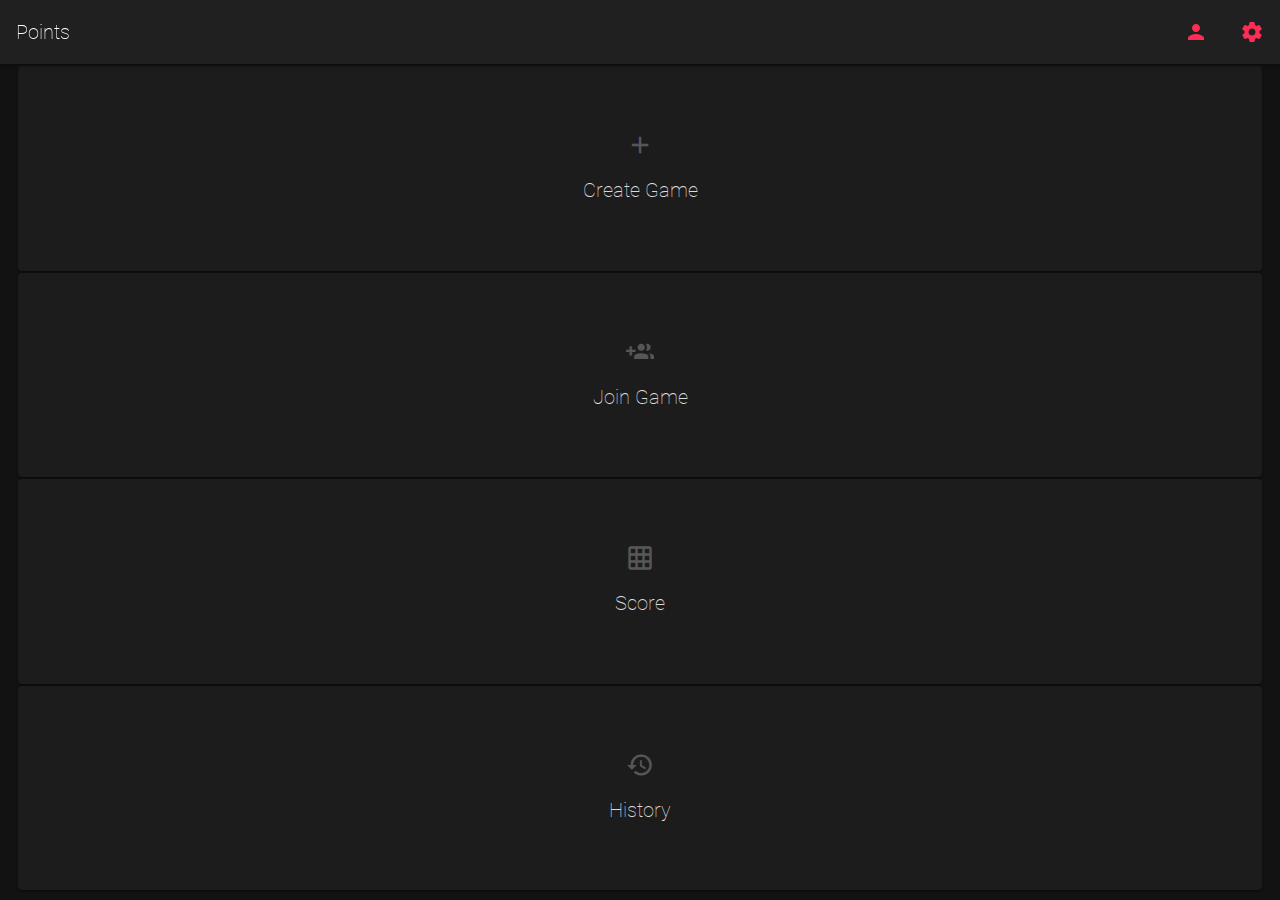
<file: index.html>
<!DOCTYPE html>
<html class="theme-dark color-theme-pink">
<head>
  <meta charset="utf-8">
  <meta http-equiv="Content-Security-Policy" content="default-src * 'self' 'unsafe-inline' 'unsafe-eval' data: gap: content:">
  <meta name="viewport" content="width=device-width, initial-scale=1, maximum-scale=1, minimum-scale=1, user-scalable=no, minimal-ui, viewport-fit=cover">
  <meta name="theme-color" content="#121212">
  <meta name="format-detection" content="telephone=no">
  <meta name="msapplication-tap-highlight" content="no">
  <title>Points</title>
  <meta name="apple-mobile-web-app-capable" content="yes">
  <meta name="apple-mobile-web-app-status-bar-style" content="black-translucent">
  <link rel="apple-touch-icon" href="static/icons/apple-touch-icon.png">
  <link rel="icon" href="static/icons/favicon.png">
  <link rel="stylesheet" href="css/framework7.bundle.min.css">
  <link rel="stylesheet" href="css/app.css">
  <link rel="stylesheet" href="css/icons.css">
  <link rel="manifest" href="/manifest.json">
</head>
<body>
  <div id="app">
    <div class="view view-main view-init safe-areas" data-master-detail-breakpoint="800" data-url="/">
      <div class="page page-home">
        <div class="navbar">
          <div class="navbar-bg"></div>
          <div class="navbar-inner">
            <div class="title">Points</div>
            <div class="right">
              <a class="link icon-only" id="share" style="display: none;" onclick="share();">
                <i class="material-icons md-only">share</i>
              </a>
              <a class="link icon-only" onclick="person();" id="person_btn">
                <i class="material-icons md-only">person</i>
              </a>
              <a class="link icon-only popover-open" id="info_btn" data-popover=".popover-info">
                <i class="material-icons md-only">settings</i>
              </a>
            </div>
          </div>
        </div>
        <div class="page-content">
          <table style="width:100%;height:100%;">
            <tr height="25%">
              <td width="100%" style="padding: 0px;">
                <div style="padding-top: 16px;width: 100%; height: 100%;">
                  <div class="card game-cards" onclick="create_game();">
                    <div class="card-header">
                      <div style="margin: auto;text-align: center;">
                        <i class="material-icons md-only">add</i><br/>
                        Create Game
                      </div>
                    </div>
                  </div>
                </div>
              </td>
            </tr>
            <tr height="25%">
              <td width="100%" style="padding: 0px;">
                <div style="padding-top: 16px;width: 100%; height: 100%;">
                  <div class="card game-cards" onclick="join_game();">
                    <div class="card-header">
                      <div style="margin: auto;text-align: center;">
                        <i class="material-icons md-only">group_add</i><br/>
                        Join Game
                      </div>
                    </div>
                  </div>
                </div>
              </td>
            </tr>
            <tr height="25%">
              <td width="100%" style="padding: 0px;">
                <div style="padding-top: 16px;width: 100%; height: 100%;">
                  <div class="card game-cards" onclick="score();">
                    <div class="card-header">
                      <div style="margin: auto;text-align: center;">
                        <i class="material-icons md-only">grid_on</i><br/>
                        Score
                      </div>
                    </div>
                  </div>
                </div>
              </td>
            </tr>
            <tr height="25%">
              <td width="100%" style="padding: 0px;">
                <div style="padding-top: 16px;width: 100%; height: 100%;">
                  <div class="card game-cards" onclick="history_card();">
                    <div class="card-header">
                      <div style="margin: auto;text-align: center;">
                        <i class="material-icons md-only">history</i><br/>
                        History
                      </div>
                    </div>
                  </div>
                </div>
              </td>
            </tr>
          </table>
          <!--<div style="padding: 16px;">
            <div class="card game-cards" onclick="check_username();">
              <div class="card-header">Check Username</div>
            </div>
            <div class="card game-cards" style="margin-top: 20px;" onclick="mainView['router'].navigate('/about/')">
              <div class="card-header">About</div>
            </div>
            <div class="card game-cards" style="margin-top: 20px;" onclick="mainView['router'].navigate('/aboutt/')">
              <div class="card-header">404</div>
            </div>
          </div>-->
          <!-- add, group_add -->
          <!--<div style="padding: 16px;">
            <div class="card game-cards" onclick="create_game();">
              <div class="card-header">Create Game <i class="material-icons md-only">add</i></div>
            </div>
            <div class="card game-cards" style="margin-top: 20px;" onclick="join_game();">
              <div class="card-header">Join Game <i class="material-icons md-only">group_add</i></div>
            </div>
          </div>
        </div>-->
        </div>
        <div class="popover popover-info">
          <div class="popover-inner">
            <div class="card">
              <div class="card-header">Colour Theme <i class="material-icons md-only">palette</i></div>
              <div class="card-content card-content-padding">
                  <table style="width:100%;">
                      <tr>
                        <td>
                          <center><div onclick="update_colour('red');" class="chip-media bg-color-red colorpicker"></div></center>
                        </td>
                        <td>
                          <center><div onclick="update_colour('green');" class="chip-media bg-color-green colorpicker"></div></center>
                        </td>
                        <td>
                          <center><div onclick="update_colour('blue');" class="chip-media bg-color-blue colorpicker"></div></center>
                        </td>
                        <td>
                          <center><div onclick="update_colour('pink');" class="chip-media bg-color-pink colorpicker"></div></center>
                        </td>
                      </tr>
                      <tr style="height: 72px;">
                        <td>
                          <center><div onclick="update_colour('yellow');" class="chip-media bg-color-yellow colorpicker"></div></center>
                        </td>
                        <td>
                          <center><div onclick="update_colour('orange');" class="chip-media bg-color-orange colorpicker"></div></center>
                        </td>
                        <td>
                          <center><div onclick="update_colour('purple');" class="chip-media bg-color-purple colorpicker"></div></center>
                        </td>
                        <td>
                          <center><div onclick="update_colour('deeppurple');" class="chip-media bg-color-deeppurple colorpicker"></div></center>
                        </td>
                      </tr>
                      <tr>
                        <td>
                          <center><div onclick="update_colour('lightblue');" class="chip-media bg-color-lightblue colorpicker"></div></center>
                        </td>
                        <td>
                          <center><div onclick="update_colour('teal');" class="chip-media bg-color-teal colorpicker"></div></center>
                        </td>
                        <td>
                          <center><div onclick="update_colour('lime');" class="chip-media bg-color-lime colorpicker"></div></center>
                        </td>
                        <td>
                          <center><div onclick="update_colour('deeporange');" class="chip-media bg-color-deeporange colorpicker"></div></center>
                        </td>
                      </tr>
                  </table>
                </div>
            </div>
            <div class="card">
            <br/><center>
              Made by Chirag Galaiya<br/><br/>
              <table style="width:100%;">
                <tr>
                  <td width="25%"></td>  
                  <td width="20%">
                      <center><img onclick="window.open('https://www.instagram.com/chiraggalaiya/', '_blank'); return false;" src="[data-uri]" style="width:45px;"/></center>
                  </td>  
                  <td width="10%"></td>  
                  <td width="20%">
                      <center><img onclick="window.open('https://www.snapchat.com/add/chilichingching', '_blank'); return false;" src="[data-uri]" style="width:45px;"/></center>
                  </td>  
                  <td width="25%"></td>  
                </tr>
              </table>
            </center><br/>
            </div>
          </div>
        </div>
        <div class="popover popover-person">
          <div class="popover-inner">
            <div class="card-header">Username <a href="#" class="link icon-only" onclick="update_username();"><i class="material-icons md-only">done</i></a></div>
            <div class="card-content card-content-padding">
              
                <div class="list inline-labels">
                  <div class="item-content item-input" style="margin-bottom: 6px;">
                    <div class="item-inner">
                      <div class="item-input-wrap">
                        <form autocomplete="off"><input type="text" name="name" id="username" maxlength="16"></form>
                        <span class="input-clear-button" onclick="$('#username')[0].value='';"></span>
                      </div>
                    </div>
                  </div>
                </div>
              
            </div>
          </div>
        </div>
      </div>
    </div>
  </div>
</div>
<script src="https://js.pusher.com/5.1/pusher.min.js"></script>
<script src="js/framework7.bundle.min.js"></script>
<script src="js/app.js?2"></script>
</body>
</html>
</file>
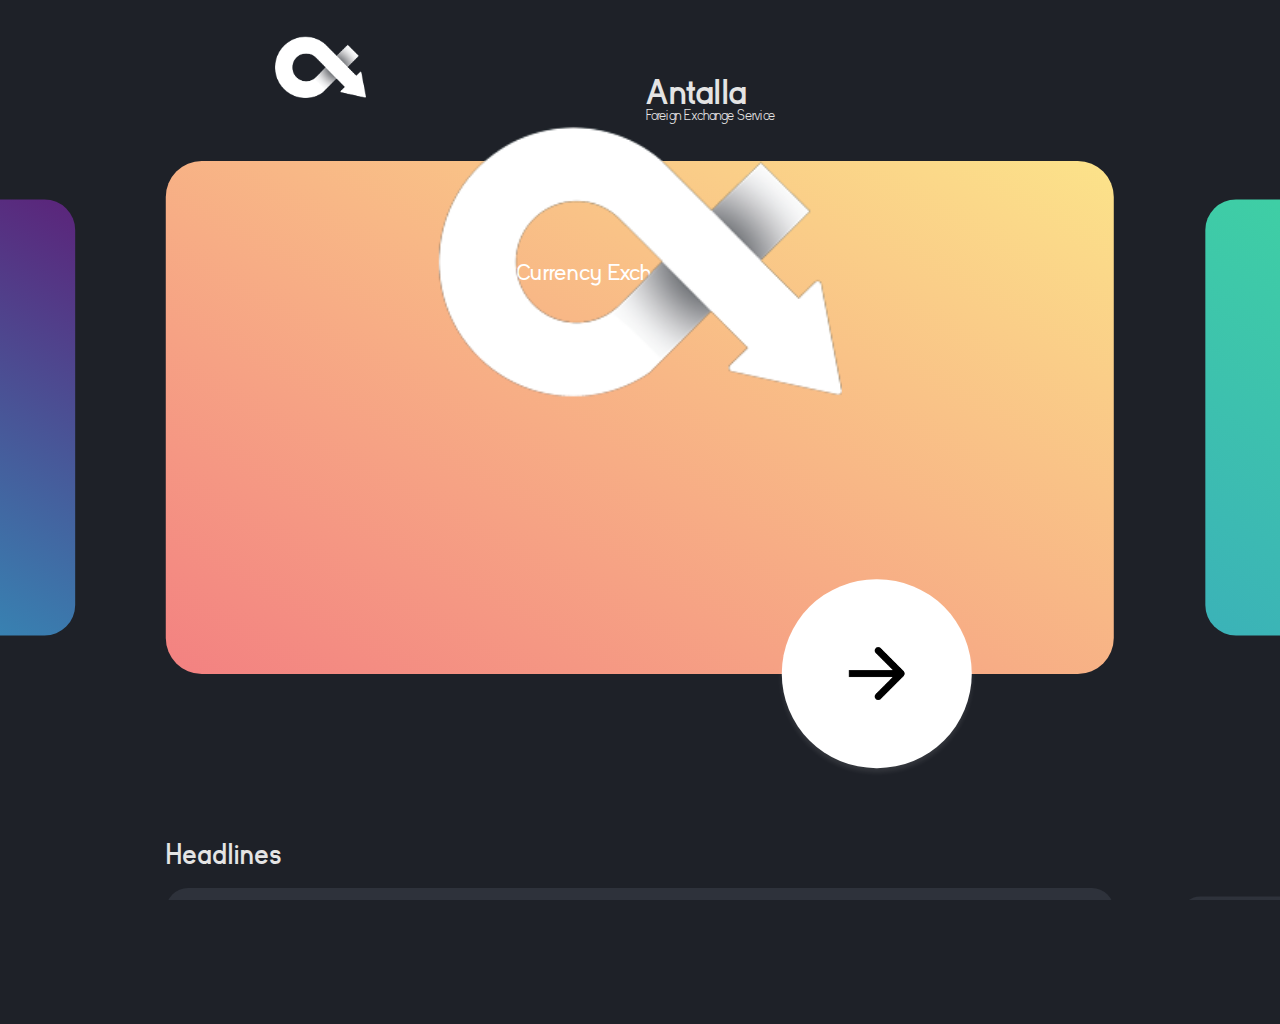
<file: pwa/index.html>
<!DOCTYPE html>
<html>
<head>
  <meta charset="UTF-8">
  <meta name="viewport" content="width=device-width, initial-scale=1, maximum-scale=1, minimum-scale=1, user-scalable=no, viewport-fit=cover">
  <meta name="apple-mobile-web-app-capable" content="yes">
  <meta name="apple-mobile-web-app-status-bar-style" content="black-translucent">
  <meta name="theme-color" content="#ffffff"><!--1E2128-->
  <meta http-equiv="Content-Security-Policy" content="default-src * 'self' 'unsafe-inline' 'unsafe-eval' data: gap:">
  <title>Antalla</title>
  <link rel="stylesheet" href="assets/swiper.min.css" />
  <link rel="stylesheet" href="app.css" />
</head>
<body>

<div class="app-bar">
  <table>
    <tr>
      <td width="50%">
        <div class="app-logo"></div>
      </td>
      <td width="50%">
        <table>
          <tr>
            <td width="100%" style="vertical-align:bottom">
              <div class="logo-text-top">Antalla</div>
            </td>
          </tr>
          <tr>
            <td width="100%" style="vertical-align:top">
              <div class="logo-text-bottom">Foreign Exchange Service</div>
            </td>
          </tr>
        </table>
      </td>
    </tr>
  </table>
</div>

<div class="home-slider-cont">
  <div class="swiper-wrapper">
      <div class="swiper-slide">
        <div class="slide btn">
          <div class="slide-title">Calculator</div>
          <div class="slide-icon-cont"><img src="assets/256logo.png" class="slide-icon" /></div>
        </div>
        <div class="next-btn-slide ripple-effect"><div class="ripple"></div><div class="arrow"></div><div class="ripple-cont"></div></div>
      </div>
      <div class="swiper-slide">
        <div class="slide btn">
          <div class="slide-title">Currency Exchange Rates</div>
          <div class="slide-icon-cont"><img src="assets/256logo.png" class="slide-icon" /></div>
        </div>
        <div class="next-btn-slide ripple-effect"><div class="ripple"></div><div class="arrow"></div><div class="ripple-cont"></div></div>
      </div>
      <div class="swiper-slide">
        <div class="slide btn">
          <div class="slide-title">Crypto Exchange Rates</div>
          <div class="slide-icon-cont"><img src="assets/256logo.png" class="slide-icon" /></div>
        </div>
        <div class="next-btn-slide ripple-effect"><div class="ripple"></div><div class="arrow"></div><div class="ripple-cont"></div></div>
      </div>
      <div class="swiper-slide">
        <div class="slide btn">
          <div class="slide-title">About</div>
          <div class="slide-icon-cont"><img src="assets/256logo.png" class="slide-icon" /></div>
        </div>
        <div class="next-btn-slide ripple-effect"><div class="ripple"></div><div class="arrow"></div><div class="ripple-cont"></div></div>
      </div>
  </div>
</div>

<div class="headlines">
  <div class="headline-title">Headlines</div>
  <div class="headline-slider-cont">
    <div class="swiper-wrapper">
      <div class="swiper-slide">
        <div class="slide btn">
          <div class="headline-text">UK data on the slide again after a glimmer of hope yesterday</div>
          <div class="headline-via">via ofx.com</div>
        </div>
      </div>
      <div class="swiper-slide">
        <div class="slide btn">
          <div class="headline-text">Bank of England to cut rates to zero?</div>
          <div class="headline-via">via ofx.com</div>
        </div>
      </div>
      <div class="swiper-slide">
        <div class="slide btn">
          <div class="headline-text">UK's eye watering unemployment number</div>
          <div class="headline-via">via ofx.com</div>
        </div>
      </div>
      <div class="swiper-slide">
        <div class="slide btn">
          <div class="headline-text">Risk on as vaccine hopes rise</div>
          <div class="headline-via">via ofx.com</div>
        </div>
      </div>
    </div>
  </div>
</div>
  
<script src="assets/jquery-3.5.1.min.js"></script>
<script src="assets/swiper.min.js"></script>
<script src="app.js"></script>
</body>
</html>
</file>
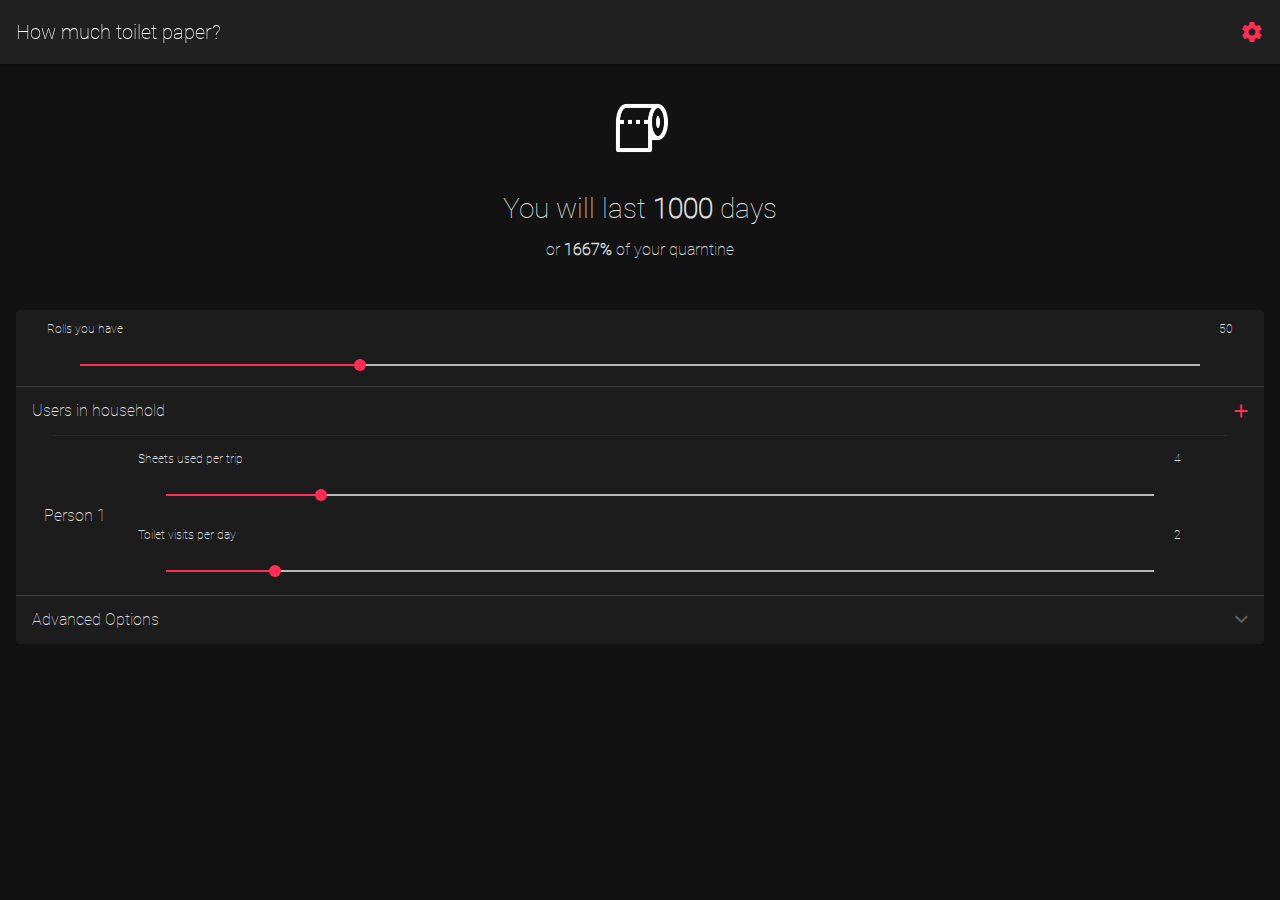
<file: test/index.html>
<!DOCTYPE html>
<html lang="en" class="theme-dark color-theme-pink">
<head>
  <meta charset="UTF-8">
  <meta name="viewport" content="width=device-width, initial-scale=1, maximum-scale=1, minimum-scale=1, user-scalable=no, viewport-fit=cover">
  <meta name="apple-mobile-web-app-capable" content="yes">
  <meta name="apple-mobile-web-app-status-bar-style" content="black-translucent">
  <meta name="theme-color" content="#FF2D55">
  <meta http-equiv="Content-Security-Policy" content="default-src * 'self' 'unsafe-inline' 'unsafe-eval' data: gap:">
  <title>How much toilet paper?</title>
  <link rel="stylesheet" href="framework7.bundle.min.css">
  <link rel="stylesheet" href="app.css?6">
  <link rel="apple-touch-icon" href="img/icon.png">
  <link rel="icon" href="img/icon.png">
  <meta name="description" content="Created by Chirag Galaiya">
  <meta property="og:title" content="How much toilet paper?" />
  <meta property="og:url" content="https://zoographic-overcoat.000webhostapp.com/" />
  <meta property="og:description" content="Created by Chirag Galaiya">
  <meta property="og:image" content="https://zoographic-overcoat.000webhostapp.com/img/icon.jpg">
</head>
<body>
  <div id="app">
    <div class="view view-main view-init safe-areas" data-master-detail-breakpoint="800" data-url="/">
      <div class="page page-home">
        <div class="navbar">
          <div class="navbar-bg"></div>
          <div class="navbar-inner">
            <div class="title">How much toilet paper?</div>
            <div class="right">
              <a class="link icon-only" id="share" style="display: none;" onclick="share();">
                <i class="material-icons md-only">share</i>
              </a>
              <a class="link icon-only popover-open" id="info_btn" data-popover=".popover-info">
                <i class="material-icons md-only">settings</i>
              </a>
            </div>
          </div>
        </div>
        <div class="page-content">
          <div class="tp-info">
            <img src="img/icon.png" onclick="calculate();"/>
            <br/>
            <font class="main-text">You will last <b><font id="days">1000</font></b> days</font>
            <div style="height:8px;"></div>
            <font class="sub-text">or <b><font id="percentage">1667</font>%</b> of your quarntine</font>
          </div>
          <div class="list accordion-list inset" style="margin-bottom: 16px !important;">
            <ul id="ul">
              <li>
                <div style="border-bottom: 1px solid rgba(255,255,255,.15);width:100%;">
                  <table style="width:96%;margin-left: 2%;">
                    <tr>
                      <td>
                        <table style="width:100%;">
                          <tr>
                            <td width="1%">
                              <font style="font-size: 12px;overflow: hidden; white-space: nowrap;">Rolls you have</font>
                            </td>
                            <td width="98%"></td>
                            <td width="1%">
                              <font style="font-size: 12px;overflow: hidden; white-space: nowrap;" id="v1">50</font>
                            </td>
                          </tr>
                        </table>
                      </td>
                    </tr>
                    <tr>
                      <td>
                        <div class="item-input-wrap" style="width:94%;margin-left: 3%;">
                          <div class="range-slider range-slider-init" data-label="false" id="r1">
                            <input type="range" value="50" min="0" max="200" step="1">
                          </div>
                        </div>
                      </td>
                    </tr>
                  </table>
                </div>
              </li>
              <li>
                <div class="item-content">
                  <div class="item-inner people-cont">
                    <div class="item-title">Users in household</div>
                    <a class="link icon-only">
                      <i class="material-icons md-only" style="font-size: 22px; opacity: 1;" onclick="add_person();">add</i>
                    </a>
                  </div>
                </div>
              </li>
              <li id="person1">
                <div style="border-top: 1px solid rgba(255,255,255,.05); height:1px; width: 94%;margin-left: 3%;"></div>
                <table style="width:96%;margin-left: 2%;">
                  <tr>
                    <td width="1%">
                      <font style="overflow: hidden; white-space: nowrap;">Person 1</font>
                    </td>
                    <td width="98%">
                      <table style="width:96%;margin-left: 2%;">
                        <tr>
                          <td>
                            <table style="width:100%;">
                              <tr>
                                <td width="1%">
                                  <font style="font-size: 12px;overflow: hidden; white-space: nowrap;">Sheets used per trip</font>
                                </td>
                                <td width="98%"></td>
                                <td width="1%">
                                  <font style="font-size: 12px;overflow: hidden; white-space: nowrap;" id="val11">4</font>
                                </td>
                              </tr>
                            </table>
                          </td>
                        </tr>
                        <tr>
                          <td>
                            <div class="item-input-wrap" style="width:94%;margin-left: 3%;">
                              <div class="range-slider range-slider-init" data-label="false" id="r11">
                                <input type="range" value="4" min="1" max="20" step="1">
                              </div>
                            </div>
                          </td>
                        </tr>
                      </table>
                      <table style="width:96%;margin-left: 2%;">
                        <tr>
                          <td>
                            <table style="width:100%;">
                              <tr>
                                <td width="1%">
                                  <font style="font-size: 12px;overflow: hidden; white-space: nowrap;">Toilet visits per day</font>
                                </td>
                                <td width="98%"></td>
                                <td width="1%">
                                  <font style="font-size: 12px;overflow: hidden; white-space: nowrap;" id="val12">2</font>
                                </td>
                              </tr>
                            </table>
                          </td>
                        </tr>
                        <tr>
                          <td>
                            <div class="item-input-wrap" style="width:94%;margin-left: 3%;">
                              <div class="range-slider range-slider-init" data-label="false" id="r12">
                                <input type="range" value="2" min="1" max="10" step="1">
                              </div>
                            </div>
                          </td>
                        </tr>
                      </table>
                    </td>
                    <td width="1%">
                      <a class="link icon-only" style="opacity: 0;" id="del1">
                        <i class="material-icons md-only" style="font-size: 22px;">clear</i>
                      </a>
                    </td>
                  </tr>
                </table>
              </li>
              <li id="person2" style="opacity: 0;">
                <div style="border-top: 1px solid rgba(255,255,255,.05); height:1px; width: 94%;margin-left: 3%;"></div>
                <table style="width:96%;margin-left: 2%;">
                  <tr>
                    <td width="1%">
                      <font style="overflow: hidden; white-space: nowrap;">Person 2</font>
                    </td>
                    <td width="98%">
                      <table style="width:96%;margin-left: 2%;">
                        <tr>
                          <td>
                            <table style="width:100%;">
                              <tr>
                                <td width="1%">
                                  <font style="font-size: 12px;overflow: hidden; white-space: nowrap;">Sheets used per trip</font>
                                </td>
                                <td width="98%"></td>
                                <td width="1%">
                                  <font style="font-size: 12px;overflow: hidden; white-space: nowrap;" id="val21">4</font>
                                </td>
                              </tr>
                            </table>
                          </td>
                        </tr>
                        <tr>
                          <td>
                            <div class="item-input-wrap" style="width:94%;margin-left: 3%;">
                              <div class="range-slider range-slider-init" data-label="false" id="r21">
                                <input type="range" value="4" min="1" max="20" step="1">
                              </div>
                            </div>
                          </td>
                        </tr>
                      </table>
                      <table style="width:96%;margin-left: 2%;">
                        <tr>
                          <td>
                            <table style="width:100%;">
                              <tr>
                                <td width="1%">
                                  <font style="font-size: 12px;overflow: hidden; white-space: nowrap;">Toilet visits per day</font>
                                </td>
                                <td width="98%"></td>
                                <td width="1%">
                                  <font style="font-size: 12px;overflow: hidden; white-space: nowrap;" id="val22">2</font>
                                </td>
                              </tr>
                            </table>
                          </td>
                        </tr>
                        <tr>
                          <td>
                            <div class="item-input-wrap" style="width:94%;margin-left: 3%;">
                              <div class="range-slider range-slider-init" data-label="false" id="r22">
                                <input type="range" value="2" min="1" max="10" step="1">
                              </div>
                            </div>
                          </td>
                        </tr>
                      </table>
                    </td>
                    <td width="1%">
                      <a class="link icon-only" onclick="del(2);">
                        <i class="material-icons md-only" style="font-size: 22px; opacity: 1;">clear</i>
                      </a>
                    </td>
                  </tr>
                </table>
              </li>
              <li id="person3" style="opacity: 0;">
                <div style="border-top: 1px solid rgba(255,255,255,.05); height:1px; width: 94%;margin-left: 3%;"></div>
                <table style="width:96%;margin-left: 2%;">
                  <tr>
                    <td width="1%">
                      <font style="overflow: hidden; white-space: nowrap;">Person 3</font>
                    </td>
                    <td width="98%">
                      <table style="width:96%;margin-left: 2%;">
                        <tr>
                          <td>
                            <table style="width:100%;">
                              <tr>
                                <td width="1%">
                                  <font style="font-size: 12px;overflow: hidden; white-space: nowrap;">Sheets used per trip</font>
                                </td>
                                <td width="98%"></td>
                                <td width="1%">
                                  <font style="font-size: 12px;overflow: hidden; white-space: nowrap;" id="val31">4</font>
                                </td>
                              </tr>
                            </table>
                          </td>
                        </tr>
                        <tr>
                          <td>
                            <div class="item-input-wrap" style="width:94%;margin-left: 3%;">
                              <div class="range-slider range-slider-init" data-label="false" id="r31">
                                <input type="range" value="4" min="1" max="20" step="1">
                              </div>
                            </div>
                          </td>
                        </tr>
                      </table>
                      <table style="width:96%;margin-left: 2%;">
                        <tr>
                          <td>
                            <table style="width:100%;">
                              <tr>
                                <td width="1%">
                                  <font style="font-size: 12px;overflow: hidden; white-space: nowrap;">Toilet visits per day</font>
                                </td>
                                <td width="98%"></td>
                                <td width="1%">
                                  <font style="font-size: 12px;overflow: hidden; white-space: nowrap;" id="val32">2</font>
                                </td>
                              </tr>
                            </table>
                          </td>
                        </tr>
                        <tr>
                          <td>
                            <div class="item-input-wrap" style="width:94%;margin-left: 3%;">
                              <div class="range-slider range-slider-init" data-label="false" id="r32">
                                <input type="range" value="2" min="1" max="10" step="1">
                              </div>
                            </div>
                          </td>
                        </tr>
                      </table>
                    </td>
                    <td width="1%">
                      <a class="link icon-only" onclick="del(3);">
                        <i class="material-icons md-only" style="font-size: 22px; opacity: 1;">clear</i>
                      </a>
                    </td>
                  </tr>
                </table>
              </li>
              <li id="person4" style="opacity: 0;">
                <div style="border-top: 1px solid rgba(255,255,255,.05); height:1px; width: 94%;margin-left: 3%;"></div>
                <table style="width:96%;margin-left: 2%;">
                  <tr>
                    <td width="1%">
                      <font style="overflow: hidden; white-space: nowrap;">Person 4</font>
                    </td>
                    <td width="98%">
                      <table style="width:96%;margin-left: 2%;">
                        <tr>
                          <td>
                            <table style="width:100%;">
                              <tr>
                                <td width="1%">
                                  <font style="font-size: 12px;overflow: hidden; white-space: nowrap;">Sheets used per trip</font>
                                </td>
                                <td width="98%"></td>
                                <td width="1%">
                                  <font style="font-size: 12px;overflow: hidden; white-space: nowrap;" id="val41">4</font>
                                </td>
                              </tr>
                            </table>
                          </td>
                        </tr>
                        <tr>
                          <td>
                            <div class="item-input-wrap" style="width:94%;margin-left: 3%;">
                              <div class="range-slider range-slider-init" data-label="false" id="r41">
                                <input type="range" value="4" min="1" max="20" step="1">
                              </div>
                            </div>
                          </td>
                        </tr>
                      </table>
                      <table style="width:96%;margin-left: 2%;">
                        <tr>
                          <td>
                            <table style="width:100%;">
                              <tr>
                                <td width="1%">
                                  <font style="font-size: 12px;overflow: hidden; white-space: nowrap;">Toilet visits per day</font>
                                </td>
                                <td width="98%"></td>
                                <td width="1%">
                                  <font style="font-size: 12px;overflow: hidden; white-space: nowrap;" id="val42">2</font>
                                </td>
                              </tr>
                            </table>
                          </td>
                        </tr>
                        <tr>
                          <td>
                            <div class="item-input-wrap" style="width:94%;margin-left: 3%;">
                              <div class="range-slider range-slider-init" data-label="false" id="r42">
                                <input type="range" value="2" min="1" max="10" step="1">
                              </div>
                            </div>
                          </td>
                        </tr>
                      </table>
                    </td>
                    <td width="1%">
                      <a class="link icon-only" onclick="del(4);">
                        <i class="material-icons md-only" style="font-size: 22px; opacity: 1;">clear</i>
                      </a>
                    </td>
                  </tr>
                </table>
              </li>
              <li id="person5" style="opacity: 0;">
                <div style="border-top: 1px solid rgba(255,255,255,.05); height:1px; width: 94%;margin-left: 3%;"></div>
                <table style="width:96%;margin-left: 2%;">
                  <tr>
                    <td width="1%">
                      <font style="overflow: hidden; white-space: nowrap;">Person 5</font>
                    </td>
                    <td width="98%">
                      <table style="width:96%;margin-left: 2%;">
                        <tr>
                          <td>
                            <table style="width:100%;">
                              <tr>
                                <td width="1%">
                                  <font style="font-size: 12px;overflow: hidden; white-space: nowrap;">Sheets used per trip</font>
                                </td>
                                <td width="98%"></td>
                                <td width="1%">
                                  <font style="font-size: 12px;overflow: hidden; white-space: nowrap;" id="val51">4</font>
                                </td>
                              </tr>
                            </table>
                          </td>
                        </tr>
                        <tr>
                          <td>
                            <div class="item-input-wrap" style="width:94%;margin-left: 3%;">
                              <div class="range-slider range-slider-init" data-label="false" id="r51">
                                <input type="range" value="4" min="1" max="20" step="1">
                              </div>
                            </div>
                          </td>
                        </tr>
                      </table>
                      <table style="width:96%;margin-left: 2%;">
                        <tr>
                          <td>
                            <table style="width:100%;">
                              <tr>
                                <td width="1%">
                                  <font style="font-size: 12px;overflow: hidden; white-space: nowrap;">Toilet visits per day</font>
                                </td>
                                <td width="98%"></td>
                                <td width="1%">
                                  <font style="font-size: 12px;overflow: hidden; white-space: nowrap;" id="val52">2</font>
                                </td>
                              </tr>
                            </table>
                          </td>
                        </tr>
                        <tr>
                          <td>
                            <div class="item-input-wrap" style="width:94%;margin-left: 3%;">
                              <div class="range-slider range-slider-init" data-label="false" id="r52">
                                <input type="range" value="2" min="1" max="10" step="1">
                              </div>
                            </div>
                          </td>
                        </tr>
                      </table>
                    </td>
                    <td width="1%">
                      <a class="link icon-only" onclick="del(5);">
                        <i class="material-icons md-only" style="font-size: 22px; opacity: 1;">clear</i>
                      </a>
                    </td>
                  </tr>
                </table>
              </li>
              <li id="person6" style="opacity: 0;">
                <div style="border-top: 1px solid rgba(255,255,255,.05); height:1px; width: 94%;margin-left: 3%;"></div>
                <table style="width:96%;margin-left: 2%;">
                  <tr>
                    <td width="1%">
                      <font style="overflow: hidden; white-space: nowrap;">Person 6</font>
                    </td>
                    <td width="98%">
                      <table style="width:96%;margin-left: 2%;">
                        <tr>
                          <td>
                            <table style="width:100%;">
                              <tr>
                                <td width="1%">
                                  <font style="font-size: 12px;overflow: hidden; white-space: nowrap;">Sheets used per trip</font>
                                </td>
                                <td width="98%"></td>
                                <td width="1%">
                                  <font style="font-size: 12px;overflow: hidden; white-space: nowrap;" id="val61">4</font>
                                </td>
                              </tr>
                            </table>
                          </td>
                        </tr>
                        <tr>
                          <td>
                            <div class="item-input-wrap" style="width:94%;margin-left: 3%;">
                              <div class="range-slider range-slider-init" data-label="false" id="r61">
                                <input type="range" value="4" min="1" max="20" step="1">
                              </div>
                            </div>
                          </td>
                        </tr>
                      </table>
                      <table style="width:96%;margin-left: 2%;">
                        <tr>
                          <td>
                            <table style="width:100%;">
                              <tr>
                                <td width="1%">
                                  <font style="font-size: 12px;overflow: hidden; white-space: nowrap;">Toilet visits per day</font>
                                </td>
                                <td width="98%"></td>
                                <td width="1%">
                                  <font style="font-size: 12px;overflow: hidden; white-space: nowrap;" id="val62">2</font>
                                </td>
                              </tr>
                            </table>
                          </td>
                        </tr>
                        <tr>
                          <td>
                            <div class="item-input-wrap" style="width:94%;margin-left: 3%;">
                              <div class="range-slider range-slider-init" data-label="false" id="r62">
                                <input type="range" value="2" min="1" max="10" step="1">
                              </div>
                            </div>
                          </td>
                        </tr>
                      </table>
                    </td>
                    <td width="1%">
                      <a class="link icon-only" onclick="del(6);">
                        <i class="material-icons md-only" style="font-size: 22px; opacity: 1;">clear</i>
                      </a>
                    </td>
                  </tr>
                </table>
              </li>
              <li class="accordion-item" id="advopts" style="opacity: 0;">
                <a href="#" class="item-link item-content" style="border-top: 1px solid rgba(255,255,255,.15);">
                  <div class="item-inner">
                    <div class="item-title">Advanced Options</div>
                  </div>
                </a>
                <div class="accordion-item-content">
                  <div class="list">
                    <ul>
                      <li>
                        <div style="border-top: 1px solid rgba(255,255,255,.05); height:1px; width: 94%;margin-left: 3%;"></div>
                        <div style="width:100%;">
                          <table style="width:96%;margin-left: 2%;">
                            <tr>
                              <td>
                                <table style="width:100%;">
                                  <tr>
                                    <td width="1%">
                                      <font style="font-size: 12px;overflow: hidden; white-space: nowrap;">Sheets per roll</font>
                                    </td>
                                    <td width="98%"></td>
                                    <td width="1%">
                                      <font style="font-size: 12px;overflow: hidden; white-space: nowrap;" id="v2">160</font>
                                    </td>
                                  </tr>
                                </table>
                              </td>
                            </tr>
                            <tr>
                              <td>
                                <div class="item-input-wrap" style="width:94%;margin-left: 3%;">
                                  <div class="range-slider range-slider-init" data-label="false" id="r2">
                                    <input type="range" value="160" min="100" max="500" step="1">
                                  </div>
                                </div>
                              </td>
                            </tr>
                          </table>
                        </div>
                      </li>
                      <li>
                        <div style="border-top: 1px solid rgba(255,255,255,.05); height:1px; width: 94%;margin-left: 3%;"></div>
                        <div style="width:100%;">
                          <table style="width:96%;margin-left: 2%;">
                            <tr>
                              <td>
                                <table style="width:100%;">
                                  <tr>
                                    <td width="1%">
                                      <font style="font-size: 12px;overflow: hidden; white-space: nowrap;">Days on quarantine</font>
                                    </td>
                                    <td width="98%"></td>
                                    <td width="1%">
                                      <font style="font-size: 12px;overflow: hidden; white-space: nowrap;" id="v3">60</font>
                                    </td>
                                  </tr>
                                </table>
                              </td>
                            </tr>
                            <tr>
                              <td>
                                <div class="item-input-wrap" style="width:94%;margin-left: 3%;">
                                  <div class="range-slider range-slider-init" data-label="false" id="r3">
                                    <input type="range" value="60" min="1" max="150" step="1">
                                  </div>
                                </div>
                              </td>
                            </tr>
                          </table>
                        </div>
                      </li>
                    </ul>
                  </div>
                </div>
              </li>
            </ul>
          </div>
        </div>
        <div class="popover popover-info">
            <div class="popover-inner">
                <div class="card">
                  <div class="card-header">Colour Theme <i class="material-icons md-only">palette</i></div>
                  <div class="card-content card-content-padding">
                      <table style="width:100%;">
                          <tr>
                            <td>
                              <center><div onclick="update_colour('red');" class="chip-media bg-color-red"></div></center>
                            </td>
                            <td>
                              <center><div onclick="update_colour('green');" class="chip-media bg-color-green"></div></center>
                            </td>
                            <td>
                              <center><div onclick="update_colour('blue');" class="chip-media bg-color-blue"></div></center>
                            </td>
                            <td>
                              <center><div onclick="update_colour('pink');" class="chip-media bg-color-pink"></div></center>
                            </td>
                          </tr>
                          <tr style="height: 72px;">
                            <td>
                              <center><div onclick="update_colour('yellow');" class="chip-media bg-color-yellow"></div></center>
                            </td>
                            <td>
                              <center><div onclick="update_colour('orange');" class="chip-media bg-color-orange"></div></center>
                            </td>
                            <td>
                              <center><div onclick="update_colour('purple');" class="chip-media bg-color-purple"></div></center>
                            </td>
                            <td>
                              <center><div onclick="update_colour('deeppurple');" class="chip-media bg-color-deeppurple"></div></center>
                            </td>
                          </tr>
                          <tr>
                            <td>
                              <center><div onclick="update_colour('lightblue');" class="chip-media bg-color-lightblue"></div></center>
                            </td>
                            <td>
                              <center><div onclick="update_colour('teal');" class="chip-media bg-color-teal"></div></center>
                            </td>
                            <td>
                              <center><div onclick="update_colour('lime');" class="chip-media bg-color-lime"></div></center>
                            </td>
                            <td>
                              <center><div onclick="update_colour('deeporange');" class="chip-media bg-color-deeporange"></div></center>
                            </td>
                          </tr>
                      </table>
                    </div>
                </div>
                <div class="card">
                <br/><center>
                  Made by Chirag Galaiya<br/><br/>
                  <table style="width:100%;">
                    <tr>
                      <td width="25%"></td>  
                      <td width="20%">
                          <center><img onclick="window.open('https://www.instagram.com/chiraggalaiya/', '_system'); return false;" src="[data-uri]" style="width:45px;"/></center>
                      </td>  
                      <td width="10%"></td>  
                      <td width="20%">
                          <center><img onclick="window.open('https://www.snapchat.com/add/chilichingching', '_system'); return false;" src="[data-uri]" style="width:45px;"/></center>
                      </td>  
                      <td width="25%"></td>  
                    </tr>
                  </table>
                </center><br/>
                </div>
            </div>
          </div>
      </div>
    </div>
  </div>
  <script src="framework7.bundle.min.js"></script>
  <script src="app.js?4"></script>
</body>
</html>
</file>
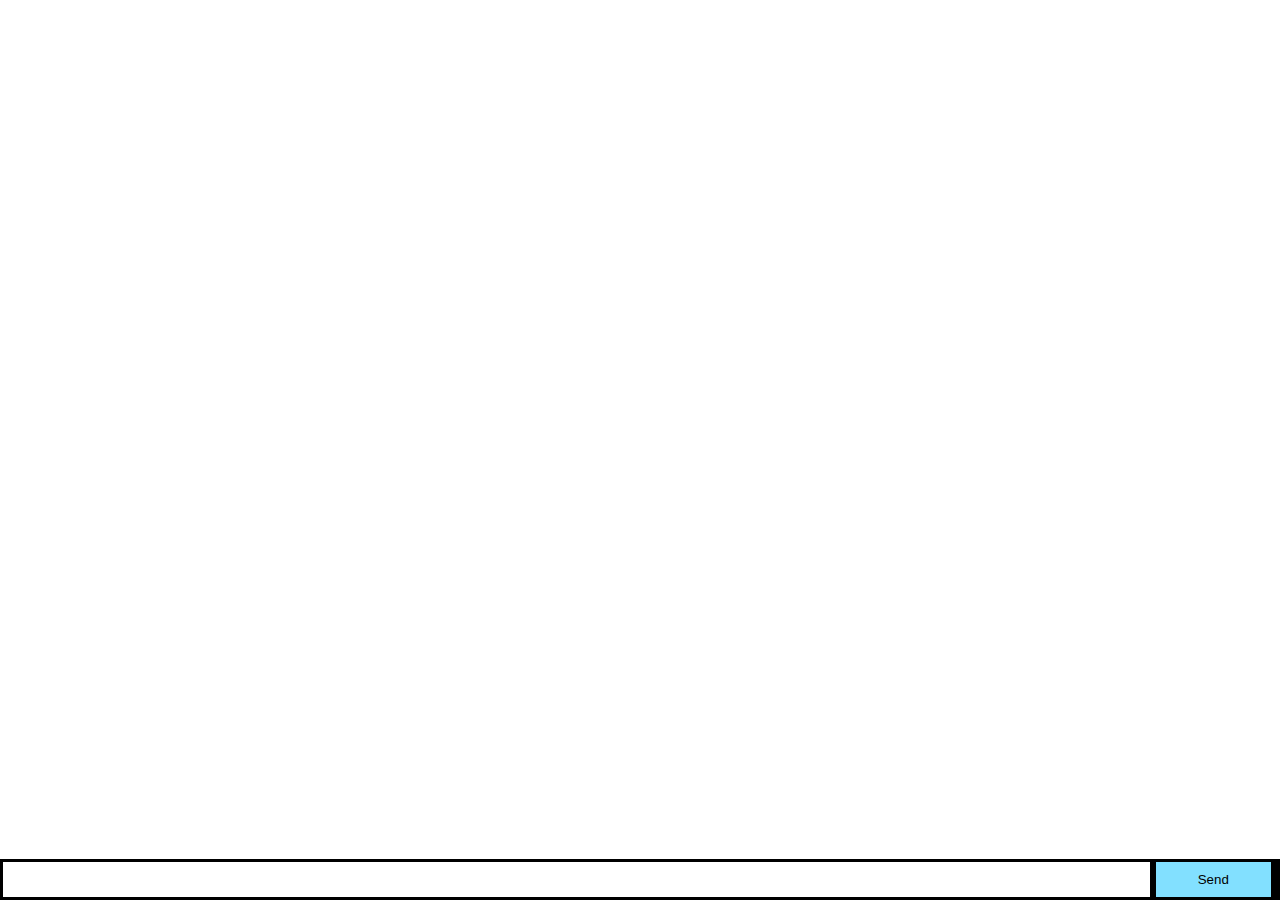
<file: server.html>
<!doctype html>
<html>
  <head>
    <title>Socket.IO chat</title>
    <style>
      * { margin: 0; padding: 0; box-sizing: border-box; }
      body { font: 13px Helvetica, Arial; }
      form { background: #000; padding: 3px; position: fixed; bottom: 0; width: 100%; }
      form input { border: 0; padding: 10px; width: 90%; margin-right: 0.5%; }
      form button { width: 9%; background: rgb(130, 224, 255); border: none; padding: 10px; }
      #messages { list-style-type: none; margin: 0; padding: 0; }
      #messages li { padding: 5px 10px; }
      #messages li:nth-child(odd) { background: #eee; }
    </style>
  </head>
  <body>
    <ul id="messages"></ul>
    <form action="">
      <input id="m" autocomplete="off" /><button>Send</button>
    </form>
    <script src="https://cdnjs.cloudflare.com/ajax/libs/socket.io/2.3.0/socket.io.js"></script>
    <script src="https://code.jquery.com/jquery-3.4.1.min.js"></script>
    <script>
      $(function () {
        var socket = io.connect('http://31.125.123.91:3000');
        $('form').submit(function(e){
          e.preventDefault(); // prevents page reloading
          socket.emit('chat message', $('#m').val());
          $('#m').val('');
          return false;
        });
        socket.on('chat message', function(msg){
          $('#messages').append($('<li>').text(msg));
        });
        socket.on('status', function(msg){
          $('#messages').append($('<li>').html("<b>"+msg+"</b>"));
        });
      });
    </script>
  </body>
</html>
</file>
<file: css/app.css>
.colorpicker {
  cursor: pointer;
}

#app .page-content {
  padding: 56px 16px 16px 16px;
}

.game-cards {
  height: 100%;
  width: 100%;
  margin: 0px;
}

.game-cards .card-header::after {
  content: none !important;
}

.game-cards .card-header {
  font-size: 20px;
  height: 100%;
}

.game-cards i {
  opacity: .3;
  margin-bottom: 16px;
  font-size: 28px;
}
</file>
<file: css/icons.css>
/* Material Icons Font (for MD theme) */
@font-face {
  font-family: 'Material Icons';
  font-style: normal;
  font-weight: 400;
  src: url(../fonts/MaterialIcons-Regular.eot);
  src: local('Material Icons'),
       local('MaterialIcons-Regular'),
       url(../fonts/MaterialIcons-Regular.woff2) format('woff2'),
       url(../fonts/MaterialIcons-Regular.woff) format('woff'),
       url(../fonts/MaterialIcons-Regular.ttf) format('truetype');
}
.material-icons {
  font-family: 'Material Icons';
  font-weight: normal;
  font-style: normal;
  font-size: 24px;
  display: inline-block;
  line-height: 1;
  text-transform: none;
  letter-spacing: normal;
  word-wrap: normal;
  white-space: nowrap;
  direction: ltr;
  -webkit-font-smoothing: antialiased;
  text-rendering: optimizeLegibility;
  -moz-osx-font-smoothing: grayscale;
  font-feature-settings: 'liga';
}

/* Framework7 Icons Font (for iOS theme) */
@font-face {
  font-family: 'Framework7 Icons';
  font-style: normal;
  font-weight: 400;
  src: url("../fonts/Framework7Icons-Regular.eot");
  src: url("../fonts/Framework7Icons-Regular.woff2") format("woff2"),
       url("../fonts/Framework7Icons-Regular.woff") format("woff"),
       url("../fonts/Framework7Icons-Regular.ttf") format("truetype");
}
.f7-icons {
  font-family: 'Framework7 Icons';
  font-weight: normal;
  font-style: normal;
  font-size: 28px;
  line-height: 1;
  letter-spacing: normal;
  text-transform: none;
  display: inline-block;
  white-space: nowrap;
  word-wrap: normal;
  direction: ltr;
  -webkit-font-smoothing: antialiased;
  text-rendering: optimizeLegibility;
  -moz-osx-font-smoothing: grayscale;
  -webkit-font-feature-settings: "liga";
  -moz-font-feature-settings: "liga=1";
  -moz-font-feature-settings: "liga";
  font-feature-settings: "liga";
  text-align: center;
}

@font-face {
  font-family: 'Roboto';
  font-style: normal;
  font-weight: 400;
  src: url("../fonts/Roboto-Thin.ttf") format("truetype");
}
</file>
<file: pwa/app.css>
@font-face { font-family: KayakSans; src: url(assets/Kayak-Sans-Regular.ttf); }
@font-face { font-family: KayakSansBold; src: url(assets/Kayak-Sans-Bold.ttf); }
@font-face { font-family: KayakSansLight; src: url(assets/Kayak-Sans-Light.ttf); }

html, body { height: 100%; overflow-x: hidden; overflow-y: hidden; }

body {
  margin: 0px;
  background-color: #1E2128;
  color: #E4E4E4;
  font-family: KayakSans;
}

.app-bar {
  width: 100%;
  height: 15%;
}

.app-bar table {
  height: 100%;
  width: 100%;
}

.app-bar table tr {
  width: 100%;
}

.app-logo {
  width:100%;
  height: 70%;
  background-image: url(assets/256logo.png);
  background-size: contain;
  background-repeat: no-repeat;
  background-position: center;
}

.logo-text-top {
  font-family: KayakSansBold;
  font-size: 36px;
  margin-bottom: 10px;
}

.logo-text-bottom {
  font-family: KayakSansLight;
  font-size: 14px;
  position: absolute;
  transform: translate(1px, -20px);
}

.home-slider-cont {
  height: 57%;
  display: flex;
  align-items: center;
  margin-top: 2%;
  margin-bottom: 13%;
}

.swiper-wrapper {
  height: 100%;
}

.home-slider-cont .swiper-slide {
  text-align: center;
}

.home-slider-cont .swiper-slide .slide {
  color:#fff;
  height: 100%;
  width: 95%;
  text-align: center;
  transform: scale(.85,.85);
  transition: all ease .3s;
  border-radius: 36px;
  display: inline-block;
}

.home-slider-cont .swiper-slide-active .slide {
  transform: scale(1,1);
  width: 100%;
}

.home-slider-cont .swiper-slide:nth-child(1) .slide { background-image: linear-gradient(to top right, #1BCEDF, #5B247A); }
.home-slider-cont .swiper-slide:nth-child(2) .slide { background-image: linear-gradient(to top right, #F38181, #FCE38A); }
.home-slider-cont .swiper-slide:nth-child(3) .slide { background-image: linear-gradient(to top right, #3BB2B8, #42E695); }
.home-slider-cont .swiper-slide:nth-child(4) .slide { background-color: #2E323B; }

.next-btn-slide {
  position: absolute;
  width: 20%;
  background-color: white;
  border-radius: 50%;
  transition: all ease .3s;
  box-shadow: 0px 4px 5px rgba(255, 255, 255, 0.1);
}

.next-btn-slide .arrow {
  background-image: url(assets/arrow.png);
  background-size: contain;
  background-repeat: no-repeat;
  background-position: center;
  width: 30%;
  height: 30%;
  margin: 35%;
  z-index: 1;
}

.btn {
  animation-timing-function: ease-in-out;
  animation-fill-mode: both;
  animation-duration: .3s;
}

.btn-active {
  animation-name: btn_clicked;
}

@keyframes btn_clicked {
  from {
    transform: scale(1, 1);
  }

  50% {
    transform: scale(1.05, 1.05);
  }

  to {
    transform: scale(1, 1);
  }
}

.home-slider-cont .slide-title {
  font-family: KayakSans;
  font-size: 21px;
  line-height: 150%;
  margin-top: 10%;
  width: 70%;
  margin-left: 15%;
  transition: all ease .3s;
}

.home-slider-cont .swiper-slide-active .slide-title {
  font-size: 24px;
}

.home-slider-cont .slide-icon-cont {
  width: 100%;
  position: absolute;
  bottom: 40%;
}

.home-slider-cont .slide-icon {
  width: 42.5%;
}

.ripple-effect {
  overflow: hidden;
  position: relative;
}
.ripple {
  background-color: #cecece;
  border-radius: 50%;
  pointer-events: none;
  position: absolute;
  transform: scale(0);
  z-index: -1;
}
.start {
  transform: scale(0.2);
}
.active {
  transform: scale(2);
  transition: transform 700ms, opacity 700ms;
  opacity: 0.2;
}

.ripple-cont {
  width: 100%;
  height: 100%;
  position: absolute;
  top: 0px;
  left: 0px;
  z-index: 1;
  border-radius: 50%;
}

.headlines {
  height: 20.5%;
  display: flex;
  flex-flow: column;
}

.headline-title {
  width: 74%;
  margin-left: 13%;
  font-size: 28px;
  font-family: KayakSansBold;
  height: 24px;
  flex: 0 1 auto;
}

.headline-slider-cont {
  width: 100%;
  flex: 1 1 auto;
    display: flex;
    align-items: center;
}

.headline-slider-cont .swiper-wrapper {
  height: 70%;
}

.headline-slider-cont .swiper-slide .slide {
  color:#fff;
  height: 100%;
  width: 95%;
  text-align: center;
  transform: scale(.85,.85);
  transition: all ease .3s;
  border-radius: 22px;
  display: inline-block;
  background-color: #2E323B;
}
.headline-slider-cont .swiper-slide-active .slide {
  transform: scale(1,1);
  width: 100%;
}
.headline-slider-cont .slide .headline-text {
  margin: 3.5% 5.25% 3.5% 5.25%;
  width: 89.5%;
  max-height: 60%;
  font-size: 120%;
  overflow: hidden;
  text-overflow: ellipsis;
  display: -webkit-box;
  -webkit-line-clamp: 2;
  -webkit-box-orient: vertical;
  text-align: left;
  transition: all ease .3s;
}
.headline-slider-cont .slide .headline-via {
  font-family: KayakSansLight;
  font-size: 90%;
  color: #6B7889;
  position: absolute;
  bottom: 10%;
  right: 10%;
}
</file>
<file: test/app.css>
@font-face {
  font-family: 'Material Icons';
  font-style: normal;
  font-weight: 400;
  src: url(fonts/MaterialIcons-Regular.eot); /* For IE6-8 */
  src: local('Material Icons'),
       local('MaterialIcons-Regular'),
       url(fonts/MaterialIcons-Regular.woff2) format('woff2'),
       url(fonts/MaterialIcons-Regular.woff) format('woff'),
       url(fonts/MaterialIcons-Regular.ttf) format('truetype');
}

.material-icons {
  font-family: 'Material Icons';
  font-weight: normal;
  font-style: normal;
  font-size: 24px;  /* Preferred icon size */
  display: inline-block;
  line-height: 1;
  text-transform: none;
  letter-spacing: normal;
  word-wrap: normal;
  white-space: nowrap;
  direction: ltr;

  /* Support for all WebKit browsers. */
  -webkit-font-smoothing: antialiased;
  /* Support for Safari and Chrome. */
  text-rendering: optimizeLegibility;

  /* Support for Firefox. */
  -moz-osx-font-smoothing: grayscale;

  /* Support for IE. */
  font-feature-settings: 'liga';
}

@font-face {
  font-family: 'Framework7 Icons';
  font-style: normal;
  font-weight: 400;
  src: url("fonts/Framework7Icons-Regular.eot");
  src: url("fonts/Framework7Icons-Regular.woff2") format("woff2"),
       url("fonts/Framework7Icons-Regular.woff") format("woff"),
       url("fonts/Framework7Icons-Regular.ttf") format("truetype");
}

.f7-icons {
  font-family: 'Framework7 Icons';
  font-weight: normal;
  font-style: normal;
  font-size: 28px;
  line-height: 1;
  letter-spacing: normal;
  text-transform: none;
  display: inline-block;
  white-space: nowrap;
  word-wrap: normal;
  direction: ltr;
  -webkit-font-smoothing: antialiased;
  text-rendering: optimizeLegibility;
  -moz-osx-font-smoothing: grayscale;
  -webkit-font-feature-settings: "liga";
  -moz-font-feature-settings: "liga=1";
  -moz-font-feature-settings: "liga";
  font-feature-settings: "liga";
  text-align: center;
}

@font-face {
  font-family: 'Roboto';
  font-style: normal;
  font-weight: 400;
  src: url("fonts/Roboto-Thin.ttf") format("truetype");
}

.tp-info {
  text-align: center;
  padding-top: 32px;
  padding-bottom: 16px;
}

.tp-info img {
  width: 64px;
  margin-bottom: 22px;
}

.tp-info .main-text {
  font-size: 28px;
  font-family: Roboto;
}

.tp-info .sub-text {
  font-size: 16px;
  font-family: Roboto;
}

.item-inner:after {
  content: none !important;
  height: 0px !important;
}

.item-input-wrap {
  position: relative;
}

.item-input-wrap .range-slider {
  position: absolute;
  top: 50%;
  -ms-transform: translateY(-50%);
  transform: translateY(-50%);
}

.people-cont::before {
  content: none !important;
}

.people-cont {
  padding-right: 12px !important;
}
</file>
